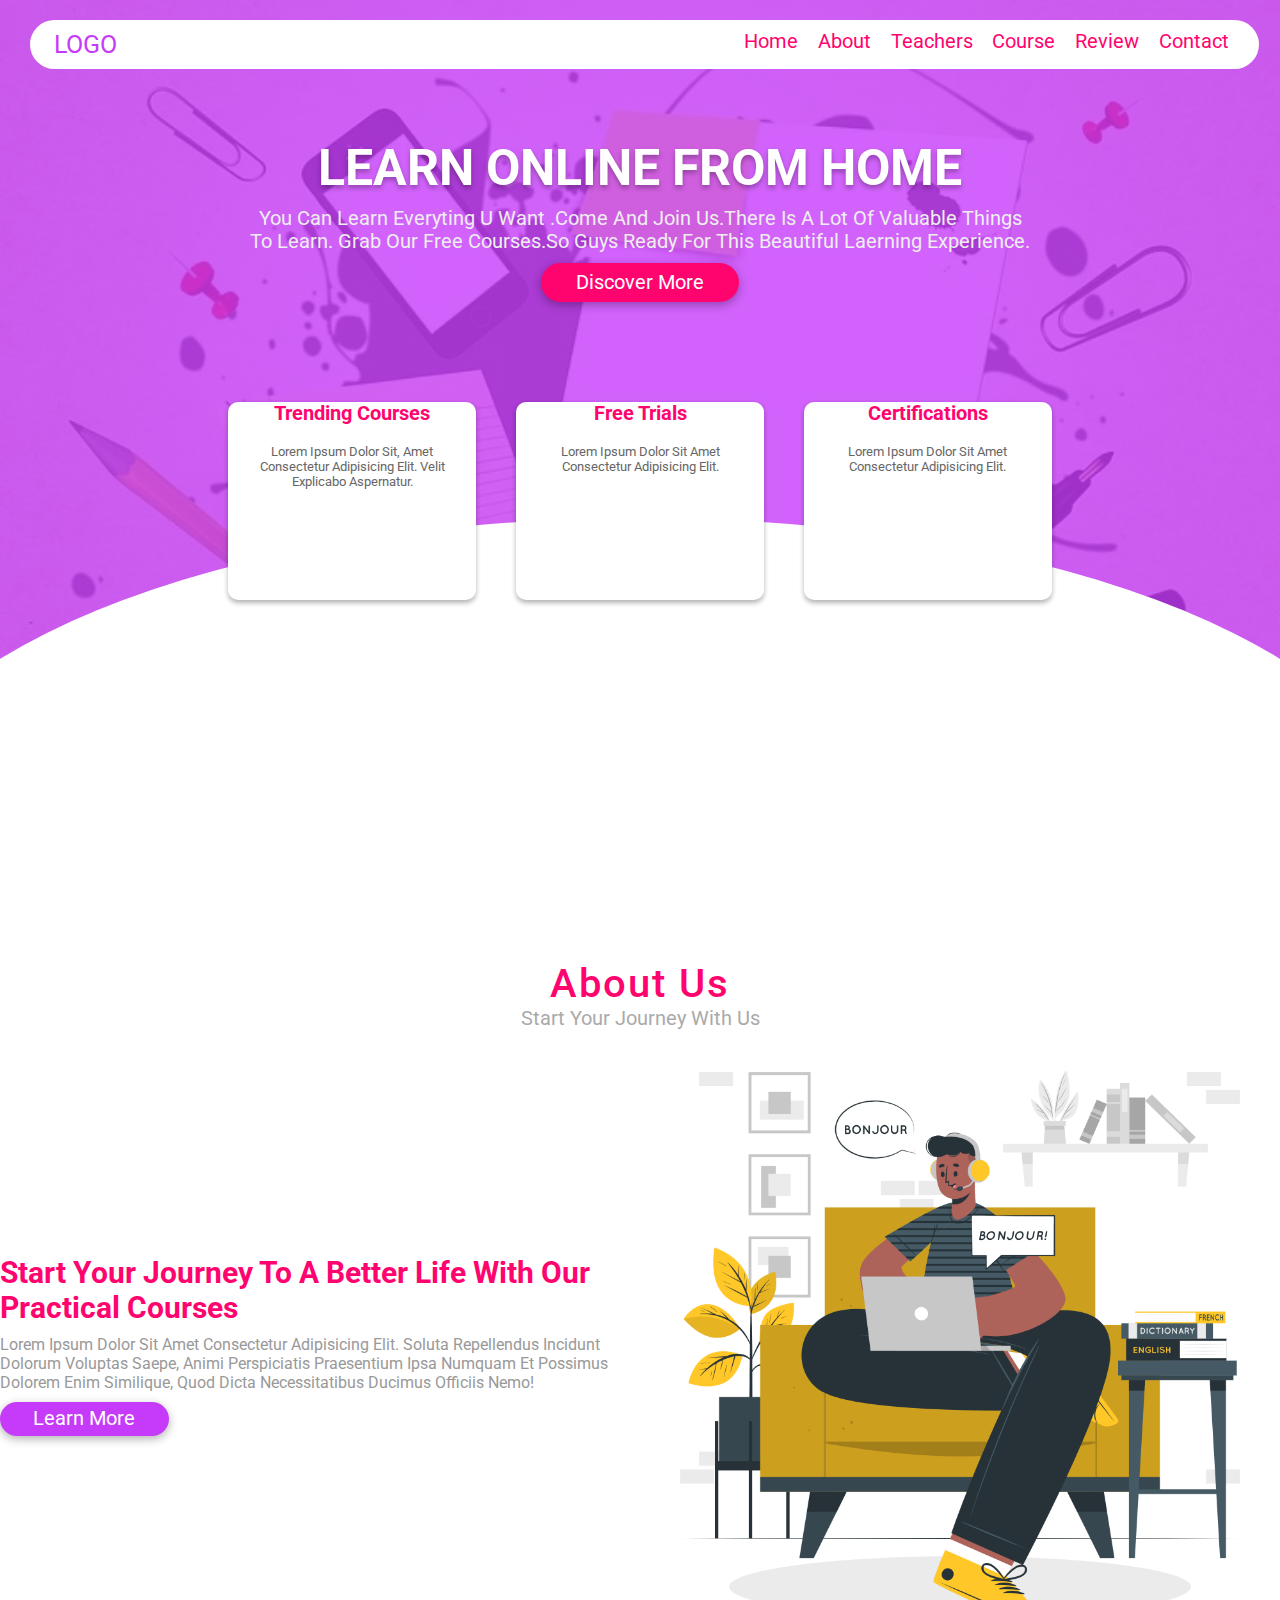
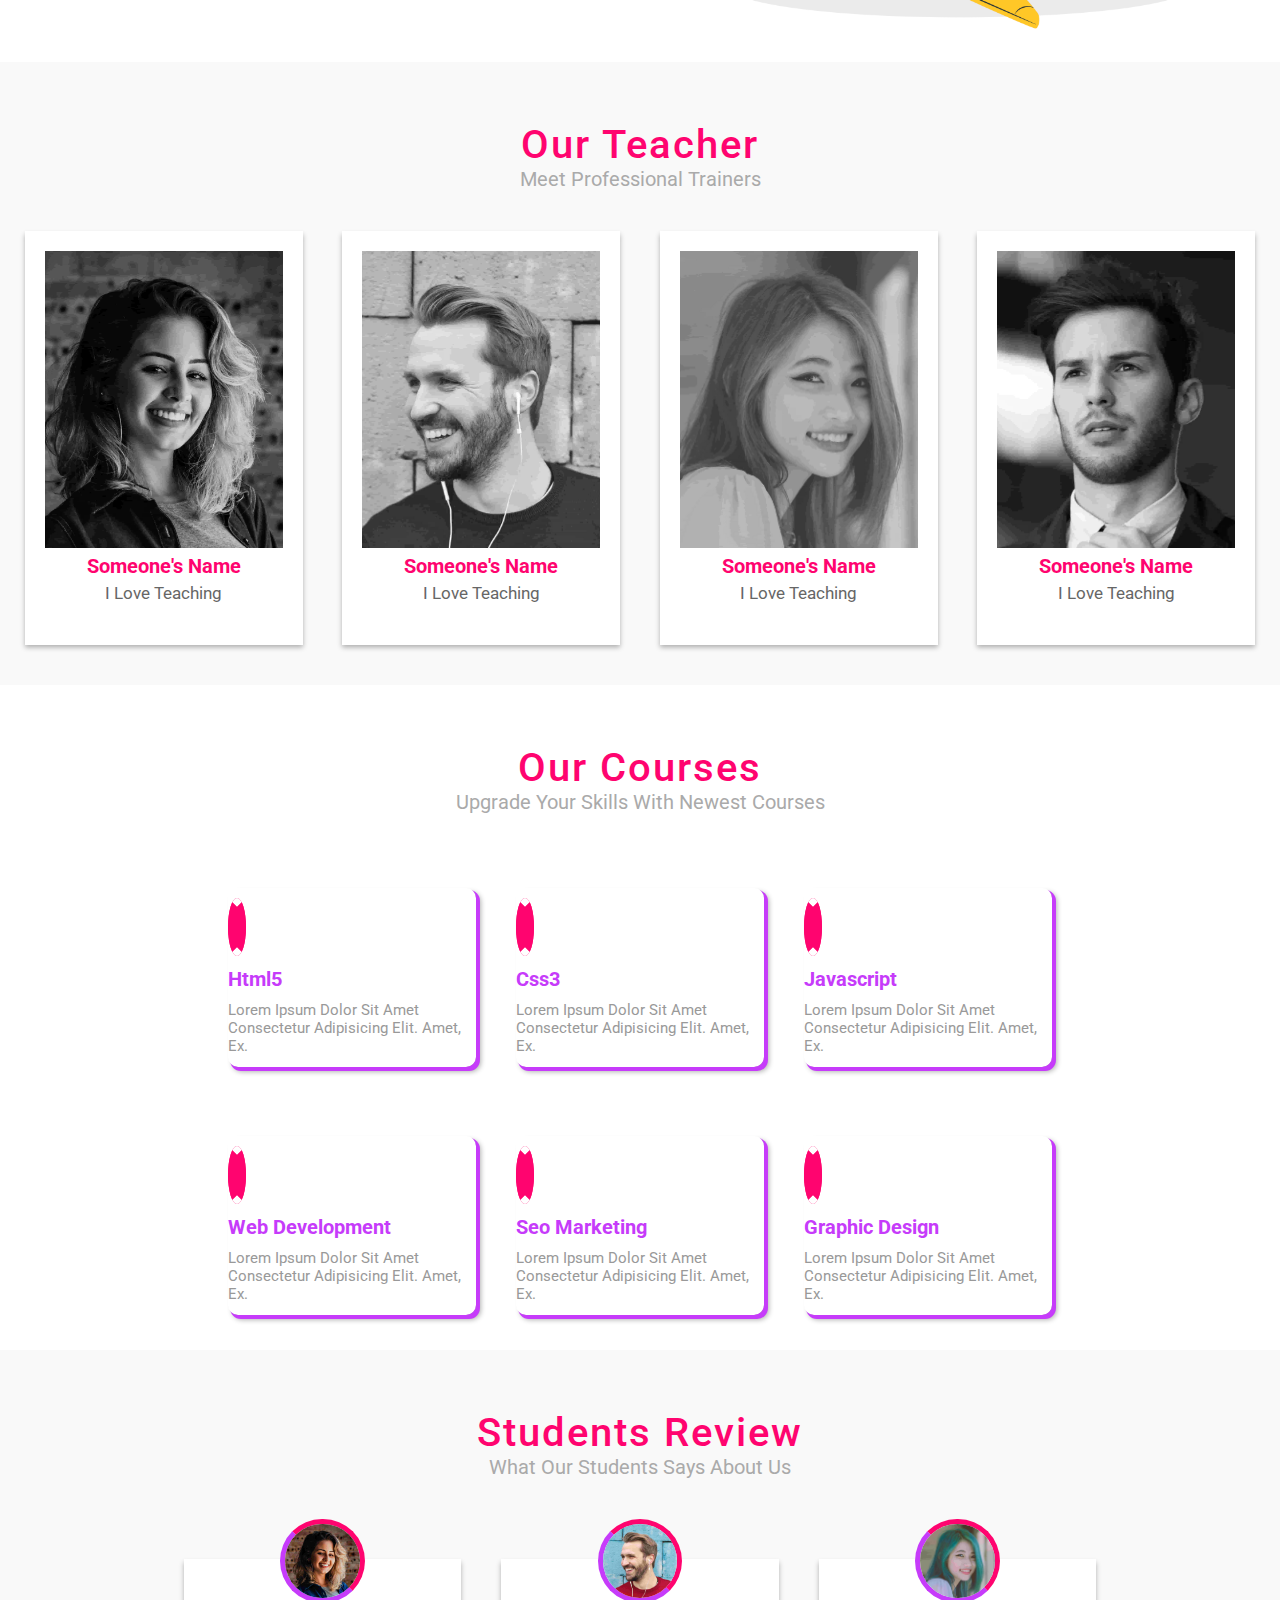
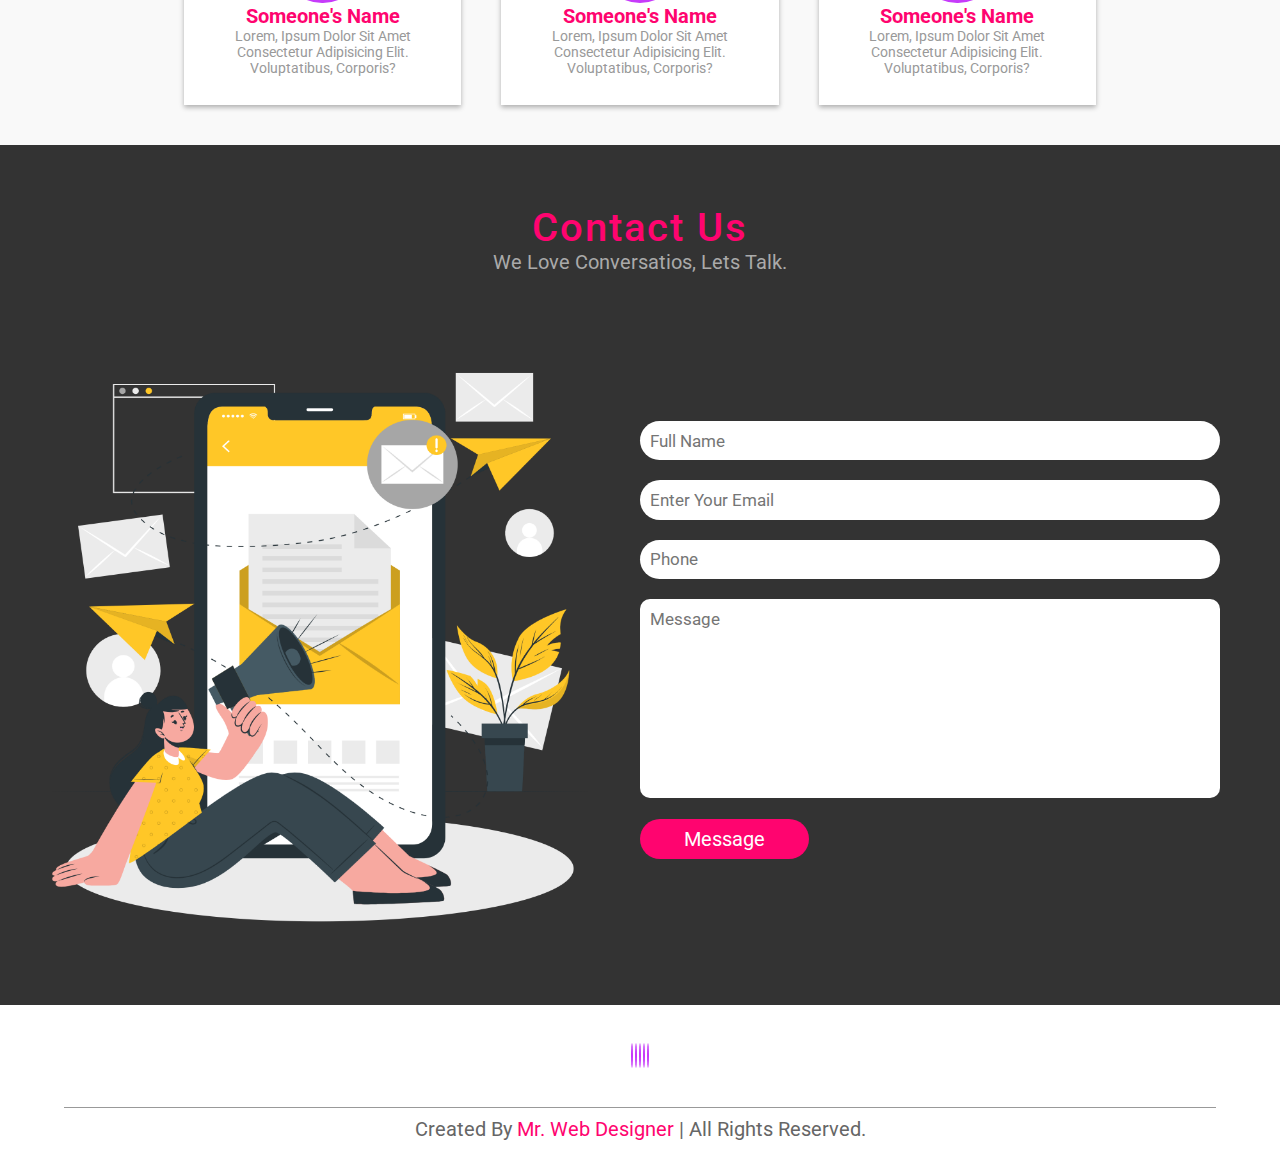
<file: index.html>
<!DOCTYPE html>
<html lang="en">

<head>
    <meta charset="UTF-8">
    <meta name="viewport" content="width=device-width, initial-scale=1.0">
    <title>home page</title>
    <!--adding css file to html file -->
    <link rel="stylesheet" href="style.css">
    <!--font awesone cdn link-->
    <link rel="stylesheet" href="https://cdnjs.cloudflare.com/ajax/libs/font-awesome/6.0.0-beta3/css/all.min.css"
        integrity="sha512-Fo3rlrZj/k7ujTnHg4CGR2D7kSs0v4LLanw2qksYuRlEzO+tcaEPQogQ0KaoGN26/zrn20ImR1DfuLWnOo7aBA=="
        crossorigin="anonymous" referrerpolicy="no-referrer" />
</head>

<body>
    <!-- header section starts  -->
    <header>
        <a href="#" class="logo"><i class="fas fa-graduation-cap"></i>logo</a>
        <nav class="navbar">
            <ul>
                <li><a href="#home">home</a></li>
                <li><a href="#about">about</a></li>
                <li><a href="#teacher">teachers</a></li>
                <li><a href="#course">course</a></li>
                <li><a href="#review">review</a></li>
                <li><a href="#contact">contact</a></li>
            </ul>
        </nav>
        <div class="fas fa-bars">

        </div>
    </header>
    <!--header section close-->

    <!--home section starts-->
    <section class="home" id="home">
        <div class="content">
            <h1>learn online from home</h1>
            <p>you can learn everyting u want .Come and join us.There is a lot of valuable things to learn.
                Grab our free courses.So guys ready for this beautiful laerning experience.
            </p>
            <a href="#"><button>discover more</button></a>
        </div>
        <div class="box-container">
            <div class="box">
                <i class="fas fa-graduation-cap"></i>
                <h3>trending courses</h3>
                <p>Lorem ipsum dolor sit, amet consectetur adipisicing elit. Velit explicabo aspernatur.</p>
            </div>
            <div class="box">
                <i class="fas fa-fire"></i>
                <h3>Free Trials</h3>
                <p>Lorem ipsum dolor sit amet consectetur adipisicing elit.</p>
            </div>
            <div class="box">
                <i class="fas fa-award"></i>
                <h3>Certifications</h3>
                <p>Lorem ipsum dolor sit amet consectetur adipisicing elit.</p>
            </div>
        </div>
    </section>
    <!--home section close-->
    <!--about section starts-->
    <section class="about" id="about">

        <h1 class="heading">about us</h1>
        <h3 class="title">start your journey with us</h3>

        <div class="row">

            <div class="content">
                <h3>start your journey to a better life with our practical courses</h3>
                <p>Lorem ipsum dolor sit amet consectetur adipisicing elit. Soluta repellendus incidunt dolorum voluptas
                    saepe, animi perspiciatis praesentium ipsa numquam et possimus dolorem enim similique, quod dicta
                    necessitatibus ducimus officiis nemo!</p>
                <a href="#"><button>learn more</button></a>
            </div>

            <div class="image">
                <img src="Learning languages-cuate.png" alt="">
            </div>

        </div>

    </section>
    <!--about section close-->
    <!-- teacher section starts  -->

    <section id="teacher" class="teacher">

        <h1 class="heading">our teacher</h1>
        <h3 class="title">meet professional trainers</h3>

        <div class="card-container">

            <div class="card">
                <img src="pic1.jpg" alt="">
                <h3>someone's name</h3>
                <p>i love teaching</p>
                <div class="icons">
                    <a href="#" class="fab fa-facebook-f"></a>
                    <a href="#" class="fab fa-twitter"></a>
                    <a href="#" class="fab fa-instagram"></a>
                    <a href="#" class="fab fa-github"></a>
                </div>
            </div>

            <div class="card">
                <img src="pic2.jpg" alt="">
                <h3>someone's name</h3>
                <p>i love teaching</p>
                <div class="icons">
                    <a href="#" class="fab fa-facebook-f"></a>
                    <a href="#" class="fab fa-twitter"></a>
                    <a href="#" class="fab fa-instagram"></a>
                    <a href="#" class="fab fa-github"></a>
                </div>
            </div>

            <div class="card">
                <img src="pic3.jpg" alt="">
                <h3>someone's name</h3>
                <p>i love teaching</p>
                <div class="icons">
                    <a href="#" class="fab fa-facebook-f"></a>
                    <a href="#" class="fab fa-twitter"></a>
                    <a href="#" class="fab fa-instagram"></a>
                    <a href="#" class="fab fa-github"></a>
                </div>
            </div>

            <div class="card">
                <img src="pic4.jpg" alt="">
                <h3>someone's name</h3>
                <p>i love teaching</p>
                <div class="icons">
                    <a href="#" class="fab fa-facebook-f"></a>
                    <a href="#" class="fab fa-twitter"></a>
                    <a href="#" class="fab fa-instagram"></a>
                    <a href="#" class="fab fa-github"></a>
                </div>
            </div>

        </div>


    </section>

    <!-- teacher section ends -->
    <!-- course section starts  -->

    <section id="course" class="course">

        <h1 class="heading">our courses</h1>
        <h3 class="title">upgrade your skills with newest courses</h3>


        <div class="box-container">

            <div class="box">
                <i class="fab fa-html5"></i>
                <h3>html5</h3>
                <p>Lorem ipsum dolor sit amet consectetur adipisicing elit. Amet, ex.</p>
            </div>

            <div class="box">
                <i class="fab fa-css3-alt"></i>
                <h3>css3</h3>
                <p>Lorem ipsum dolor sit amet consectetur adipisicing elit. Amet, ex.</p>
            </div>

            <div class="box">
                <i class="fab fa-js-square"></i>
                <h3>javascript</h3>
                <p>Lorem ipsum dolor sit amet consectetur adipisicing elit. Amet, ex.</p>
            </div>

            <div class="box">
                <i class="fas fa-code"></i>
                <h3>web development</h3>
                <p>Lorem ipsum dolor sit amet consectetur adipisicing elit. Amet, ex.</p>
            </div>

            <div class="box">
                <i class="fas fa-bullhorn"></i>
                <h3>seo marketing</h3>
                <p>Lorem ipsum dolor sit amet consectetur adipisicing elit. Amet, ex.</p>
            </div>

            <div class="box">
                <i class="fas fa-paint-brush"></i>
                <h3>graphic design</h3>
                <p>Lorem ipsum dolor sit amet consectetur adipisicing elit. Amet, ex.</p>
            </div>

        </div>

    </section>

    <!-- course section ends -->
    <!-- review section starts  -->

    <section id="review" class="review">

        <h1 class="heading">students review</h1>
        <h3 class="title">what our students says about us</h3>

        <div class="box-container">

            <div class="box">
                <img src="pic1.jpg" alt="">
                <h3>someone's name</h3>
                <p>Lorem, ipsum dolor sit amet consectetur adipisicing elit. Voluptatibus, corporis?</p>
                <div class="stars">
                    <i class="fas fa-star"></i>
                    <i class="fas fa-star"></i>
                    <i class="fas fa-star"></i>
                    <i class="fas fa-star"></i>
                    <i class="fas fa-star"></i>
                </div>
            </div>

            <div class="box">
                <img src="pic2.jpg" alt="">
                <h3>someone's name</h3>
                <p>Lorem, ipsum dolor sit amet consectetur adipisicing elit. Voluptatibus, corporis?</p>
                <div class="stars">
                    <i class="fas fa-star"></i>
                    <i class="fas fa-star"></i>
                    <i class="fas fa-star"></i>
                    <i class="fas fa-star"></i>
                </div>
            </div>

            <div class="box">
                <img src="pic3.jpg" alt="">
                <h3>someone's name</h3>
                <p>Lorem, ipsum dolor sit amet consectetur adipisicing elit. Voluptatibus, corporis?</p>
                <div class="stars">
                    <i class="fas fa-star"></i>
                    <i class="fas fa-star"></i>
                    <i class="fas fa-star"></i>
                    <i class="fas fa-star"></i>
                    <i class="fas fa-star-half-alt"></i>
                </div>
            </div>

        </div>

    </section>

    <!-- review section ends -->
    <!-- contact section starts  -->

    <section class="contact" id="contact">

        <h1 class="heading">contact us</h1>
        <h3 class="title">we love conversatios, lets talk.</h3>

        <div class="row">

            <div class="image">
                <img src="Email campaign-cuate.png" alt="">
            </div>

            <div class="form-container">
                <form action="">
                    <input type="text" placeholder="full name">
                    <input type="email" placeholder="enter your email">
                    <input type="number" placeholder="phone">
                    <textarea name="" id="" cols="30" rows="10" placeholder="message"></textarea>
                    <input type="submit" value="message">
                </form>
            </div>

        </div>

    </section>

    <!-- contact section ends -->

    <section class="footer">

        <div class="icons">
            <a href="#" class="fab fa-facebook-f"></a>
            <a href="#" class="fab fa-twitter"></a>
            <a href="#" class="fab fa-instagram"></a>
            <a href="#" class="fab fa-github"></a>
            <a href="#" class="fab fa-pinterest"></a>
        </div>

        <div class="credit">created by <span>mr. web designer</span> | all rights reserved.</div>

    </section>
    <!--contact section ends-->





    <!-- jquery cdn link  -->
    <script src="https://cdnjs.cloudflare.com/ajax/libs/jquery/3.5.1/jquery.min.js"></script>

    <!-- custom js file link  -->
    <script src="main.js"></script>
</body>

</html>
</file>
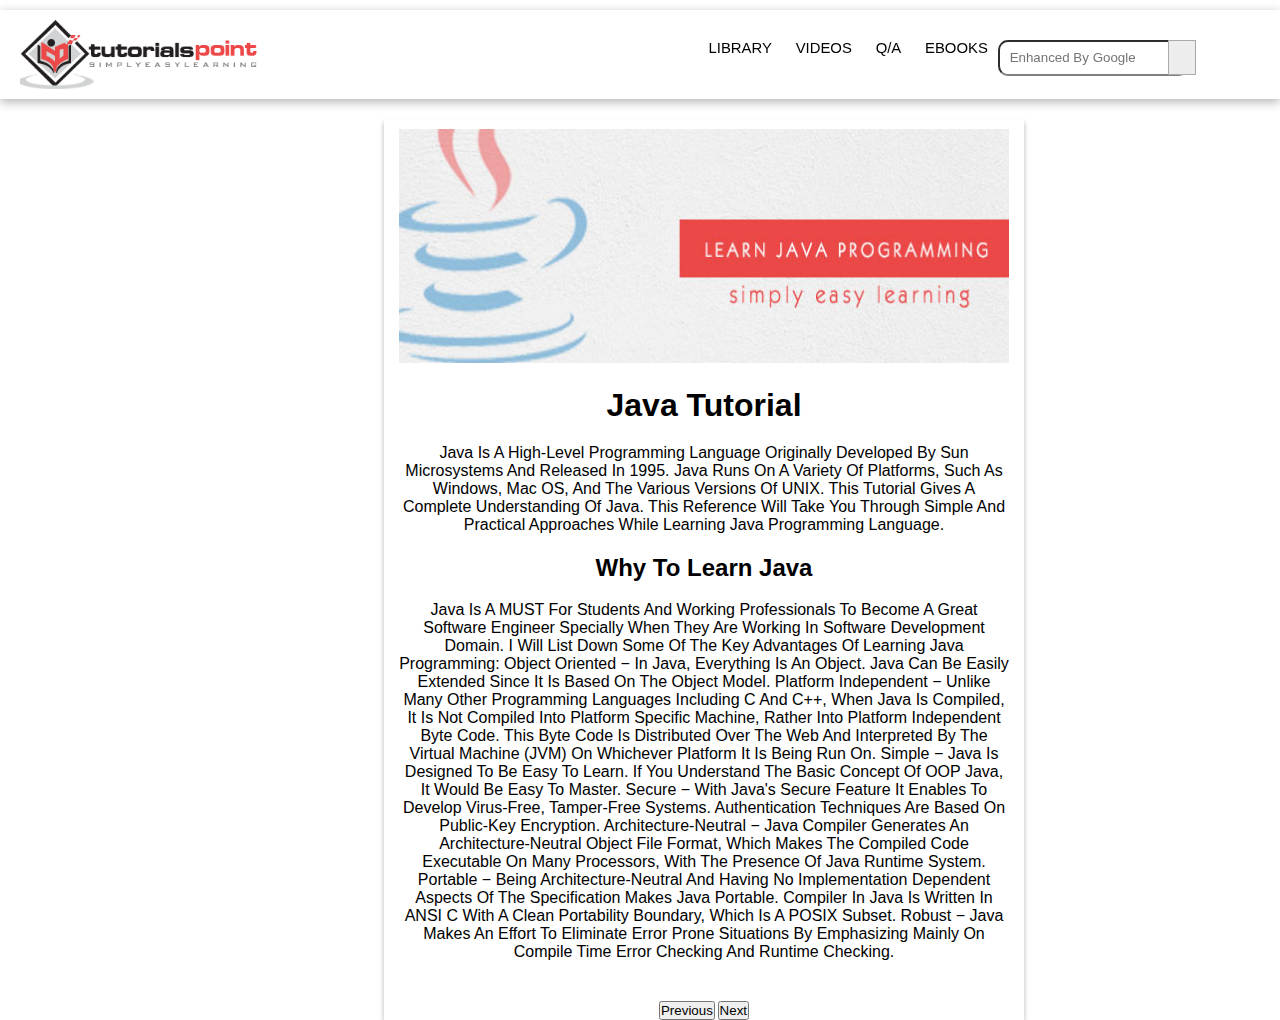
<file: index2.html>
<!DOCTYPE html>
<html lang="en">

<head>
    <meta charset="UTF-8">
    <meta name="viewport" content="width=device-width, initial-scale=1.0">
    <title>tutorial point</title>
    <link rel="stylesheet" href="style2.css">
    <link rel="stylesheet" href="https://cdnjs.cloudflare.com/ajax/libs/font-awesome/5.15.3/css/all.min.css"
        integrity="sha512-iBBXm8fW90+nuLcSKlbmrPcLa0OT92xO1BIsZ+ywDWZCvqsWgccV3gFoRBv0z+8dLJgyAHIhR35VZc2oM/gI1w=="
        crossorigin="anonymous" referrerpolicy="no-referrer" />
</head>

<body>
    <header>
        <img src="logo.png" alt="" srcset="">
        <nav class="navbar">
            <ul>
                <a href="#" class="logo"> <i class="fas fa-cubes"></i></a>
                <li><a href="#library">library</a></li>
                <a href="#" class="logo"><i class="fas fa-video"></i></a>
                <li><a href="#videos">videos</a></li>
                <a href="#" class="logo"><i class="fas fa-location-arrow"></i></a>
                <li><a href="#Q/A">Q/A</a></li>
                <a href="#" class="logo"><i class="fas fa-book"></i></a>
                <li><a href="#ebooks">ebooks</a></li>
                <input type="text" placeholder="enhanced by google" class="google">
                <a href="#" class="search"> <i class="fa fa-search"></i></a>
            </ul>

        </nav>
        <div class="fas fa-bars">

        </div>
    </header>
    <section class="home" id="home">
        <div class="box">
            <div class="image">
                <img src="java_programming.jpg" alt="">
            </div>
            <div class="content">
                <h1> java tutorial</h1>
                <p>java is a high-level programming language originally developed by Sun Microsystems and released in
                    1995. Java runs on a variety of platforms, such as Windows, Mac OS, and the various versions of
                    UNIX. This tutorial gives a complete understanding of Java. This reference will take you through
                    simple and practical approaches while learning Java Programming language.</p>
                <h2>why to learn java</h2>
                <p>Java is a MUST for students and working professionals to become a great Software Engineer specially
                    when they are working in Software Development Domain. I will list down some of the key advantages of
                    learning Java Programming:

                    Object Oriented − In Java, everything is an Object. Java can be easily extended since it is based on
                    the Object model.

                    Platform Independent − Unlike many other programming languages including C and C++, when Java is
                    compiled, it is not compiled into platform specific machine, rather into platform independent byte
                    code. This byte code is distributed over the web and interpreted by the Virtual Machine (JVM) on
                    whichever platform it is being run on.

                    Simple − Java is designed to be easy to learn. If you understand the basic concept of OOP Java, it
                    would be easy to master.

                    Secure − With Java's secure feature it enables to develop virus-free, tamper-free systems.
                    Authentication techniques are based on public-key encryption.

                    Architecture-neutral − Java compiler generates an architecture-neutral object file format, which
                    makes the compiled code executable on many processors, with the presence of Java runtime system.

                    Portable − Being architecture-neutral and having no implementation dependent aspects of the
                    specification makes Java portable. Compiler in Java is written in ANSI C with a clean portability
                    boundary, which is a POSIX subset.

                    Robust − Java makes an effort to eliminate error prone situations by emphasizing mainly on compile
                    time error checking and runtime checking.</p>
            </div>
            <div class="btn">
            <a href="#"><button >previous</button></a>
            <a href="#"><button >next</button></a>
            </div>
        </div>
    </section>
    <!-- jquery cdn link  -->
    <script src="https://cdnjs.cloudflare.com/ajax/libs/jquery/3.5.1/jquery.min.js"></script>

    <!-- custom js file link  -->
    <script src="main2.js"></script>

</body>

</html>
</file>
<file: style.css>
@import url('https://fonts.googleapis.com/css2?family=Roboto:ital,wght@0,100;0,300;0,400;0,500;1,300;1,400;1,500&display=swap');
:root{
    --pink:#FF046F;
    --violet:#C63BFA;
}
*{
    font-family: 'Roboto', sans-serif;
    text-transform: capitalize;
    text-decoration: none;
    outline: none;
    margin: 0; 
    padding: 0;
    box-sizing: border-box;
}
*::selection{
    background:var(--pink);
    color: #fff;
}
html{
    font-size: 62%;
    overflow-x: hidden;
}

.heading{
    font-size: 4rem;
    color:var(--pink);
    text-align: center;
    padding:0 1rem;
    padding-top: 6rem;
    letter-spacing: .2rem;
    font-weight: 500;
  }
  
  .title{
    padding:0 1rem;
    font-size: 2rem;
    text-align: center;
    font-weight: 400;
    color:#aaa;
  }
header{
    width: 96%;
    background: #fff;
    position: fixed;
    top: 2rem;
    left: 30px;
    transform: translateX();
    display: flex;
    text-align: center;
    border-radius: 5rem;
    justify-content: space-between;
    padding: 1rem 2rem;
    z-index: 1000;
    transition: 0.5s;
}
.header-active{
    top: 0;
    width: 100%;
    border-radius: 0;
    box-shadow: 0 .1rem .3rem rgba(0,0,0,.3);
    left: 2px;
}
header .navbar ul{
    display: flex;
    text-align: center;
    justify-content: space-between;
    list-style: none;
}
header .navbar ul li{
    margin: 0 1rem;
}
header .navbar ul li a{
    font-size: 2rem;
    color: var(--pink);
    transition: .2s;
}
header .navbar ul li a:hover{
    color: var(--violet);
}
header .logo{
    font-size: 2.5rem;
    color: var(--violet);
    text-transform: uppercase;
}
header .logo i{
    color: var(--pink);
    padding: 0 .2rem;
}
header .fa-bars{
    font-size: 3rem;
    color: var(--pink);
    cursor: pointer;
    display: none;
    transform: rotate(180deg);
}
header .fa-times{
    transform: rotate(180deg);
    color: var(--violet);
    transition: .2s;
}
.home{
    min-height: 100vh;
    background: linear-gradient(rgba(198,59,250,.8), rgba(198,59,250,.8)),url('paper-3033204_960_720.webp')
    no-repeat;
    background-size: cover;
    background-position: center;
    background-attachment: fixed;
    z-index: 0;
    overflow: hidden;
    position: relative;
}
.home .content{
    display: flex;
    text-align: center;
    justify-content: center;
    flex-flow: column;
    padding-top: 14rem;
    padding-bottom: 8rem;
    align-items: center;
}
.home .content h1{
    font-size: 5rem;
    color: #fff;
    padding: 0 1rem ;
    text-shadow: 0 .3rem .5rem  rgba(0,0,0,.3);
    text-transform: uppercase;
}
.home .content p{
    font-size: 2rem;
    color: #eee;
    padding: 1rem 25rem;
}
.home .content button{
    height: 4rem;
    width: 20rem;
    border-radius: 5rem;
    background: var(--pink);
    color: #fff;
    font-size: 2rem;
    cursor: pointer;
    transition: .2s;
    border: none;
    box-shadow: 0 .3rem 1rem rgba(0,0,0,.3);
}
.home .content button:hover{
letter-spacing: 0.2rem;
}
.home .box-container{
    display: flex;
    text-align: center;
    justify-content: center;
    flex-wrap: wrap;

}
.home .box-container .box{
    height: 20rem;
    width: 25rem;
    background: #fff;
    text-align: center;
    border-radius: 1rem;
    box-shadow: 0 .3rem .5rem rgba(0,0,0,.3);
    margin: 2rem;
    cursor: pointer;
}
.home .box-container i{
    height: 6rem;
    width: 6rem;
    line-height: 6rem;
    text-align: center;
    border-radius: 50%;
    background: var(--violet);
    transition: .2s;
    font-size: 3rem;
    margin:2rem 0;
}
.home .box-container h3{
    font-size: 2rem;
    color: var(--pink);
    transition: .2s;
}
.home .box-container .box p{
    font-size: 1.3rem;
    padding: 2rem 2rem ;
    color: #666;
}
.home .box-container .box:hover i{
    background: var(--pink);
}
.home .box-container .box:hover h3{
    color: var(--violet);
}
.home::before{
    content: '';
    position: absolute;
    bottom: -25rem; left: 50%;
    transform: translateX(-50%);
    border-top: 70vh solid #fff;
    width: 120%;
    border-radius: 50%;
    z-index: -1;
}

.about .row{
    display: flex;
    justify-content: center;
    align-items: center;
  }
  
  .about .row .image img{
    height:70vh;
    width:50vw;
  }
  
  .about .row .content h3{
    font-size: 3rem;
    color:var(--pink);
  }
  
  .about .row .content p{
    font-size: 1.6rem;
    color:#999;
    padding:1rem 0;
  }
  
  .about .row .content button{
    height:3.5rem;
    width:17rem;
    background-color:var(--violet);
    color:#fff;
    border:none;
    border-radius: 5rem;
    box-shadow: 0 .3rem 1rem rgba(0,0,0,.3);
    cursor: pointer;
    font-size: 2rem;
    transition: .2s;
  }
  
  .about .row .content button:hover{
    letter-spacing: .2rem;
    opacity: .8;
  }
  .teacher{
    background-color: #f9f9f9;
  }
  
  .teacher .card-container{
    display: flex;
    align-items: center;
    justify-content: center;
    flex-wrap: wrap;
    padding:2rem 0;
  }
  
  .teacher .card-container .card{
    padding:2rem;
    margin: 2rem;
    background:#fff;
    text-align: center;
    width:28rem;
    box-shadow: 0 .3rem .5rem rgba(0,0,0,.3);
  }
  
  .teacher .card-container .card img{
    height:30rem;
    width:100%;
    object-fit: cover;
    filter: grayscale();
    transition: .2s;
  }
  
  .teacher .card-container .card:hover img{
    filter: grayscale(0);
  }
  
  .teacher .card-container .card h3{
    color:var(--pink);
    font-size: 2rem;
    padding:.5rem 0;
  }
  
  .teacher .card-container .card p{
    font-size: 1.7rem;
    color:#666;
  }
  
  .teacher .card-container .card .icons a{
    font-size: 1.9rem;
    padding:1.5rem .5rem;
    color:var(--pink);
  }
  
  .teacher .card-container .card .icons a:hover{
    color:var(--violet);
  }
  .course .box-container{
      width: 85%;
      display: flex;
      justify-content: center;
      margin: 0 auto;
      padding-top: 4rem;
      flex-wrap: wrap;
  }
  .course .box-container .box{
      height: 18rem;
      width: 25rem;
      margin: 3.5rem 2rem;
      border-radius: 1rem;
       box-shadow: .3rem .3rem 0 .1rem var(--violet),
       .5rem .5rem .5rem rgba(0,0,0,.3);
  }
  .course .box-container .box i{
      height: 10rem;
      width: 10rem;
      line-height: 8rem;
      text-align: center;
      color: #fff;
      border-radius: 50%;
      background: var(--pink);
      margin-top: -4rem;
      border: 1rem solid #fff;
      border-left: 1rem solid var(--pink);
      border-right: 1rem solid var(--pink);
      box-shadow: 0 0 0 1rem #fff inset;
      font-size: 3.5rem;
}

.course .box-container .box h3{
  font-size: 2rem;
  color:var(--violet);
}

.course .box-container .box p{
  font-size: 1.5rem;
  color:#999;
  padding:1rem 0;
}
.review{
    background:#f9f9f9;
  }
  
  .review .box-container{
    display: flex;
    justify-content: center;
    padding-top: 4rem;
    flex-wrap: wrap;
  }
  
  .review .box-container .box{
    width:28rem;
    padding-bottom: 1rem;
    text-align: center;
    box-shadow: 0 .3rem .5rem rgba(0,0,0,.3);
    background:#fff;
    margin:4rem 2rem;
  }
  
  .review .box-container .box img{
    height:8.5rem;
    width:8.5rem;
    object-fit: cover;
    border-radius: 50%;
    margin-top: -4rem;
    border:.6rem solid var(--pink);
    border-left:.6rem solid var(--violet);
    border-bottom:.6rem solid var(--violet);
  }
  
  .review .box-container .box h3{
    font-size: 2rem;
    color:var(--pink);
    padding:0 .5rem;
  }
  
  .review .box-container .box p{
    font-size: 1.4rem;
    color:#999;
    padding:0 1.3rem;
  }
  
  .review .box-container .box .stars i{
    font-size: 1.6rem;
    color:var(--violet);
    padding:1.3rem .1rem;
  }
  .contact{
    background:#333;
  }
  
  .contact .row{
    display: flex;
    align-items: center;
    justify-content: center;
    padding:5rem 0;
  }
  
  .contact .row .image img{
    width: 50vw;
    height:70vh;
  }
  
  .contact .row .form-container{
    width:50%;
    padding-right: 6rem;
  }
  
  .contact .row .form-container input, textarea{
    height:4rem;
    width:100%;
    background:#fff;
    border:none;
    border-radius: 5rem;
    padding:0 1rem;
    margin:1rem 0;
    color:var(--pink);
    font-size: 1.7rem;
    transition: .2s linear;
  }
  
  .contact .row .form-container input:focus, textarea:focus{
    border:.2rem solid var(--pink);
  }
  
  .contact .row .form-container textarea{
    height:20rem;
    border-radius: 1rem;
    padding:1rem; 
    resize: none;
  }
  
  .contact .row .form-container input[type="submit"]{
    width:17rem;
    background:var(--pink);
    color:#fff;
    cursor: pointer;
    font-size: 2rem;
    transition: .2s;
  }
  
  .contact .row .form-container input[type="submit"]:hover{
    background:none;
    color:var(--pink);
    border:.2rem solid var(--pink);
  }
  .footer{
    text-align: center;
  }
  
  .footer .icons{
    padding:3rem 0;
  }
  
  .footer .icons a{
    height:4.5rem;
    width: 4.5rem;
    line-height: 4.2rem;
    text-align: center;
    border-radius: 50%;
    color:var(--violet);
    border:.2rem solid var(--violet);
    font-size: 2rem;
    margin:0 .1rem;
    transition: .2s linear;
  }
  
  .footer .icons a:hover{
    color:#fff;
    background:var(--pink);
    border-color: var(--pink);
  }
  
  
  .footer .credit{
    font-size: 2rem;
    border-top: .1rem solid #999;
    margin:0 auto;
    margin-bottom: 2rem;
    color:#666;
    width:90%;
    padding:1rem 0;
  }
  
  .footer .credit span{
    color:var(--pink);
  }
  
  
  
    

  
  
  





@media (max-width:768px){
    html{
       font-size: 55%;
    }
    header .fa-bars{
        display: block;
    }
    header .navbar{
        position: fixed;
        top: -100rem; left: 0;
        width: 100%;
        background: #fff;
        border-radius: 1rem;
        opacity: 0;
        transition: 0.2s linear;
    }
    header .navbar ul{
        flex-flow: column;
        padding: 2rem 0;
    }
    header .navbar ul li{
        margin: 1rem 0;
        width: 100%;
        text-align: center;
    }
    header .navbar ul li a{
        font-size: 3rem;
        display: block;
    }
    header .nav-toggle{
        top: 7.5rem;
        opacity: 1;    
}
.home .content p{
    padding: 1.5rem 2rem;

}
.home::before{
    display: none;
}
.about .row{
    flex-flow: column-reverse;
}
.about .row .image img{
    height: 60vh;
    width: 90vw;
}
.about .row.content {
    padding: 0 2.5 rem;
}
.course .box-container{
    width: 100%;
}
.contact .row{
  flex-flow: column;
}
.contact .row .image img{
  height: 50vh;
  width: 90vw;
}
.contact .row .form-container{
  width: 90%;
  padding: 0;
}
}
</file>
<file: style2.css>
*{
    font-family: 'Roboto', sans-serif;
    text-transform: capitalize;
    text-decoration: none;
    outline: none;
    margin: 0; 
    padding: 0;
    box-sizing: border-box;
}
*::selection{
    background:white;
    color: #fff;
}
html{
    font-size: 62%;
    overflow-x: hidden;
}
header{
    width: 100%;
    background: #fff;
    position: fixed;
    top: 1rem;
    transform: translateX();
    display: flex;
    text-align: center;
    box-shadow: 0 .3rem 1rem rgba(0,0,0,.3);
    padding: 1rem 2rem;
    justify-content: space-between;
    z-index: 1000;
    transition: 0.5s;
}
header-active{
    top: 0;
    width: 100%;
    border-radius: 0;
    box-shadow: 0 .1rem .3rem rgba(0,0,0,.3);
    left: 2px;
}
header img{
    height: 7rem;
}
header .navbar ul{
    display: flex;
    text-align: center;
    justify-content: space-between;
    list-style: none;
    padding-right: 5rem;
    padding-top: 2rem;
}
header .navbar ul input{
    height:5rem;
    border-radius: 1rem;
    padding-left: 1rem;
    width: 100%;
    margin: 0px;
    height: auto;
    border-color: grey;
}
header .navbar ul li{
    margin: 0 1rem;
}
header .navbar ul li a{
    font-size: 1.5rem;
    transition: .2s;
    text-decoration: none;
    color: black;
}
header .search{
    background: #ededed;
    border: 1px solid #aaa;
    margin: 0px 15px 1px -21px;
    padding: 4px 11px;
    cursor: pointer;
    line-height: 25px;
}
header .navbar ul li a:hover{
    color: grey
}
header .navbar  ul i{
    padding: 0 .2rem;

}
header .navbar a{
        font-size: 1.5rem;
        text-transform: uppercase;
        color: black; 
}
header .fa-bars{
    font-size: 3rem;
    color: var(--pink);
    cursor: pointer;
    display: none;
    transform: rotate(180deg);
}
header .fa-times{
    transform: rotate(180deg);
    transition: .2s;
}
.box{
    box-sizing: border-box;
    margin-left: 30%;
    margin-right: 20%;
    background-color: rgb(253, 253, 250);
    padding-left: 15px;
    padding-right: 15px;
    text-align: center;
    box-shadow: 0 .3rem .5rem rgba(0,0,0,.3);
    background:#fff;
}
  
.home .image img{
    height: 25rem;
        display: block;
        margin-right: auto;
        padding-bottom: 4px;
        max-width: 100%;
        margin-top: 12rem;
        padding-top: 1rem;
}
.home .content{
    text-align: center;
    padding: 0;
    color: #000;
    font-size: 16px;
    padding-bottom: 4rem;
}
.home .content h1{
    padding-top: 2rem;
    padding-bottom: 2rem;
}
.home .content h2{
    padding-top: 2rem;
    padding-bottom: 2rem;
}
.home .content p{
    text-align: center;
    padding-left: 4rem;
    padding-right: 4rem;
    display: contents;
}
 .home .content button{
    height: 4rem;
    width: 20rem;
    border-radius: 5rem;
    background: black;
    color: #fff;
    font-size: 3rem;
    cursor: pointer;
    transition: .2s;
    border: none;
    box-shadow: 0 .3rem 1rem rgba(0,0,0,.3);
 }
 header .fa-bars{
    font-size: 3rem;
    color: pink;
    cursor: pointer;
    display: none;
    transform: rotate(180deg);
}
header .fa-times{
    transform: rotate(180deg);
    color: violet;
    transition: .2s;
 
@media (max-width:768px){
    html{
       font-size: 55%;
    }
    header .fa-bars{
        display: block;
    }
    header .navbar{
        position: fixed;
        top: -100rem; left: 0;
        width: 100%;
        background: #fff;
        border-radius: 1rem;
        opacity: 0;
        transition: 0.2s linear;
    }
    header .navbar ul{
        flex-flow: column;
        padding: 2rem 0;
    }
    header .navbar ul li{
        margin: 1rem 0;
        width: 100%;
        text-align: center;
    }
    header .navbar ul li a{
        font-size: 3rem;
        display: block;
    }
    header .nav-toggle{
        top: 7.5rem;
        opacity: 1;    
    }
}
</file>
